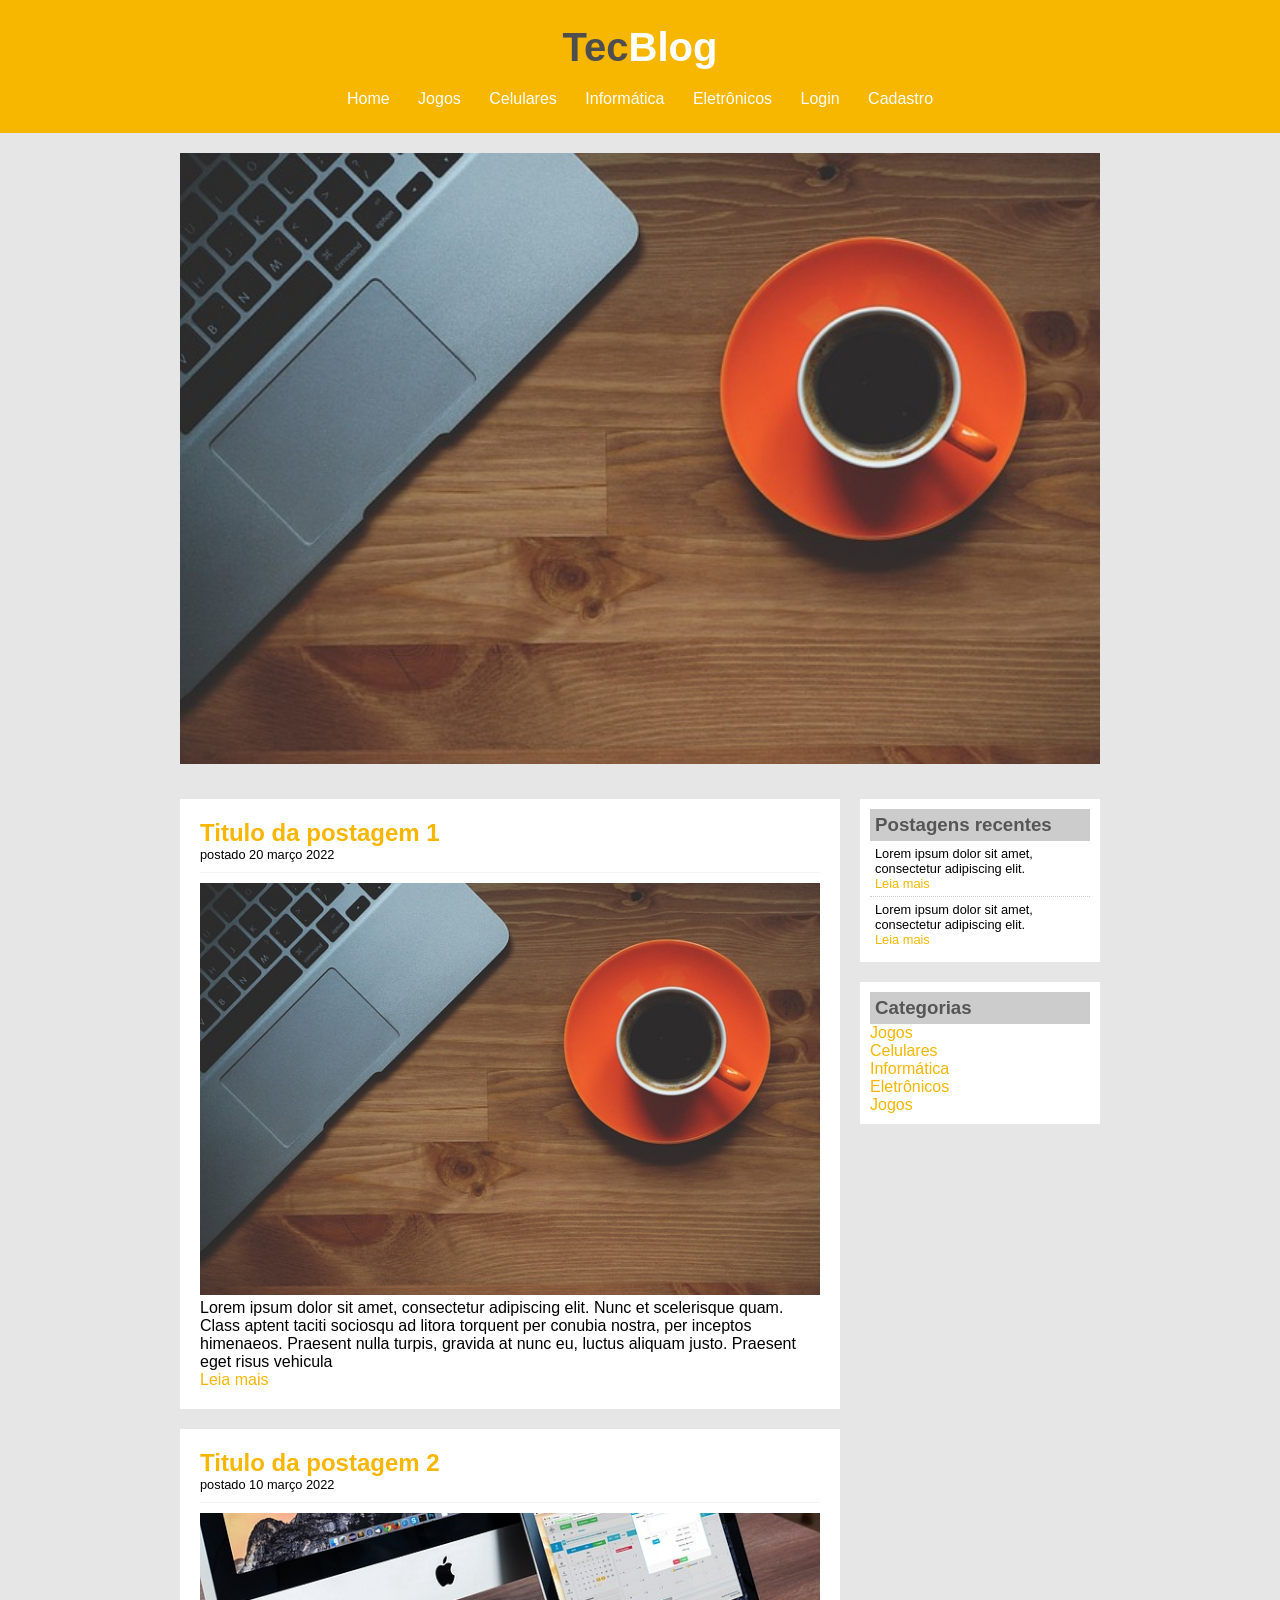
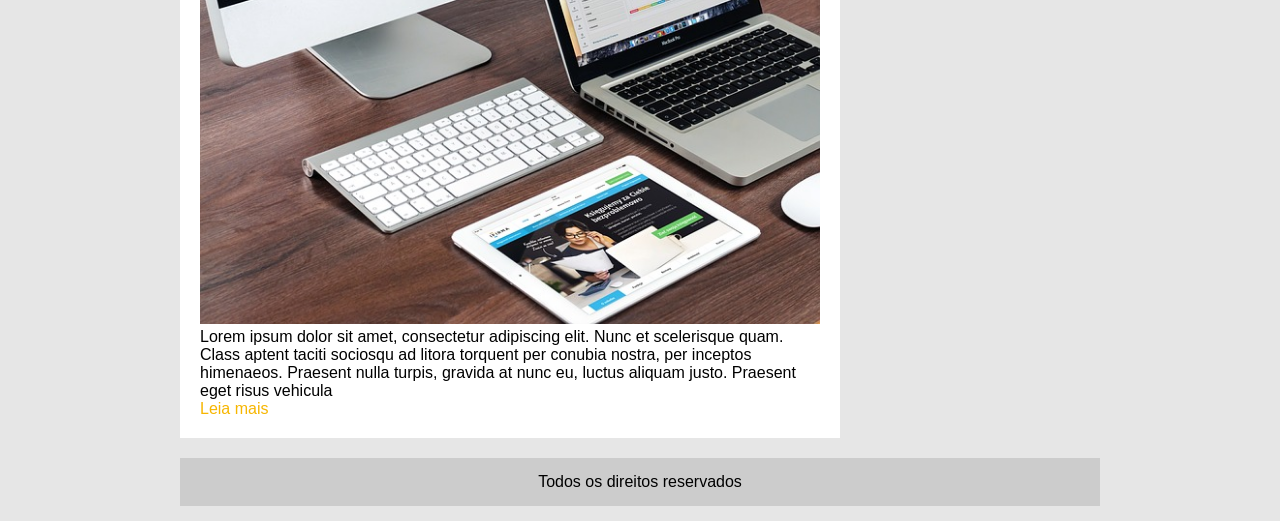
<file: index.html>
<!DOCTYPE html>
<html>
<head>
	<title>TecBlog - O seu Blog de tecnologia</title>
	<meta charset="utf-8">
	<link rel="stylesheet" type="text/css" href="css/estilo.css">
</head>
<body>

	<div id="area-cabecalho">
		
		<div id="area-logo">
        <h1>Tec<span class="branco">Blog</span></h1>
</div>

<div id="usuario-area">

<span id="usuario-logado" onclick="abrirMenu()"></span>

<div id="menu-usuario">
<button onclick="logout()">Logout</button>
</div>

</div>
		<div id="area-menu">
			<a href="index.html">Home</a>
			<a href="jogos.html">Jogos</a>
			<a href="celulares.html">Celulares</a>
			<a href="informatica.html">Informática</a>
			<a href="eletronicos.html">Eletrônicos</a>
			<a href="login.html">Login</a>
            <a href="cadastro.html">Cadastro</a>
		</div>

	</div>
<div class="carousel">
  <img class="slide" src="imagens/imagem1.jpg">
  <img class="slide" src="imagens/imagem2.jpg">
  <img class="slide" src="imagens/imagem3.jpg">
</div>

	<div id="area-principal">

		<div id="area-postagens">
			
			<!-- abertura postagem -->
			<div class="postagem">
				<h2>Titulo da postagem 1</h2>
				<span class="data-postagem">postado 20 março 2022</span>
				<img width="620px" src="imagens/imagem1.jpg">
				<p>
					Lorem ipsum dolor sit amet, consectetur adipiscing elit. Nunc et scelerisque quam. Class aptent taciti sociosqu ad litora torquent per conubia nostra, per inceptos himenaeos. Praesent nulla turpis, gravida at nunc eu, luctus aliquam justo. Praesent eget risus vehicula
				</p>
				<a href="">Leia mais</a>
			</div><!--// fechamento postagem -->

			<!-- abertura postagem -->
			<div class="postagem">
				<h2>Titulo da postagem 2</h2>
				<span class="data-postagem">postado 10 março 2022</span>
				<img width="620px" src="imagens/imagem2.jpg">
				<p>
					Lorem ipsum dolor sit amet, consectetur adipiscing elit. Nunc et scelerisque quam. Class aptent taciti sociosqu ad litora torquent per conubia nostra, per inceptos himenaeos. Praesent nulla turpis, gravida at nunc eu, luctus aliquam justo. Praesent eget risus vehicula
				</p>
				<a href="">Leia mais</a>
			</div><!--// fechamento postagem -->

		</div>
		<div id="area-lateral">
			

			<div class="conteudo-lateral">
				<h3>Postagens recentes</h3>
				
				<div class="postagem-lateral">
					<p>Lorem ipsum dolor sit amet, consectetur adipiscing elit.</p>
					<a href="">Leia mais</a>
				</div>

				<div class="postagem-lateral" style="border-bottom: none;">
					<p>Lorem ipsum dolor sit amet, consectetur adipiscing elit.</p>
					<a href="">Leia mais</a>
				</div>

			</div>

			<div class="conteudo-lateral">
				<h3>Categorias</h3>
				
				<a href="">Jogos</a><br>
				<a href="">Celulares</a><br>
				<a href="">Informática</a><br>
				<a href="">Eletrônicos</a><br>
				<a href="">Jogos</a><br>

			</div>


		</div>

		<div id="rodape">
			Todos os direitos reservados
		</div>

	</div>
<script src="script.js"></script>
<script>

let usuario = JSON.parse(localStorage.getItem("usuario"))
let logado = localStorage.getItem("logado")

if(logado === "true" && usuario){

document.getElementById("usuario-logado").innerText =
usuario.nome

}

function abrirMenu(){

let menu = document.getElementById("menu-usuario")

if(menu.style.display === "block"){

menu.style.display = "none"

}else{

menu.style.display = "block"

}

}

function logout(){

localStorage.removeItem("logado")

window.location.href = "index.html"

}

</script>
</body>
</html>
</file>
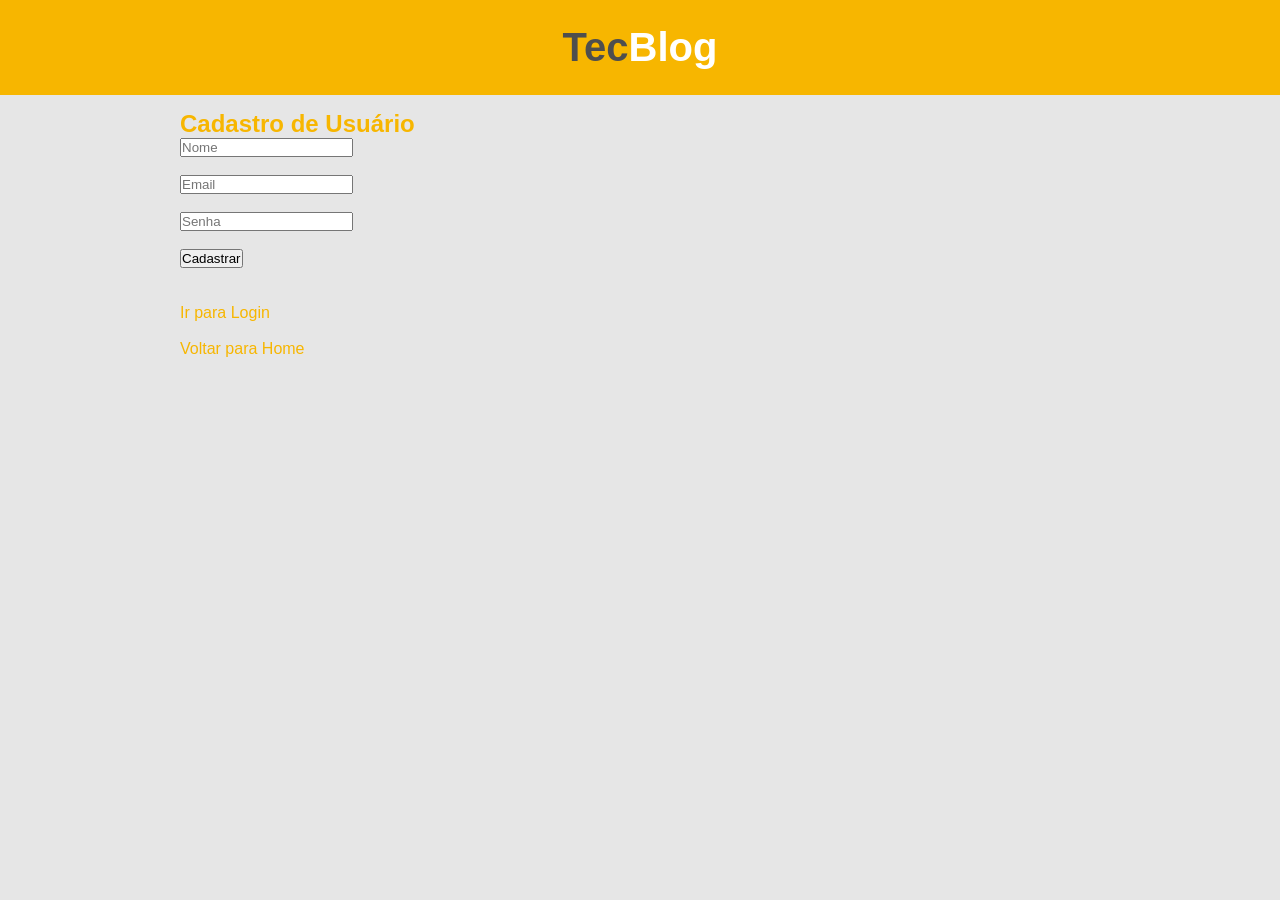
<file: cadastro.html>
<!DOCTYPE html>
<html>

<head>
<meta charset="utf-8">
<title>Cadastro</title>
<link rel="stylesheet" href="css/estilo.css">
</head>

<body>

<div id="area-cabecalho">

<div id="area-logo">
<h1>Tec<span class="branco">Blog</span></h1>
</div>

</div>

<div id="area-principal">

<h2>Cadastro de Usuário</h2>

<form onsubmit="cadastrar(event)">

<input type="text" id="nome" placeholder="Nome" required><br><br>

<input type="email" id="email" placeholder="Email" required><br><br>

<input type="password" id="senha" placeholder="Senha" required><br><br>

<button type="submit">Cadastrar</button>

</form>

<br>

<p id="mensagem"></p>

<br>

<a href="login.html">Ir para Login</a><br><br>

<a href="index.html">Voltar para Home</a>

</div>

<script>

function cadastrar(event){

event.preventDefault()

let nome = document.getElementById("nome").value
let email = document.getElementById("email").value
let senha = document.getElementById("senha").value

let usuario = {
nome: nome,
email: email,
senha: senha
}

localStorage.setItem("usuario", JSON.stringify(usuario))

document.getElementById("mensagem").innerText =
"Cadastro realizado com sucesso!"

}

</script>

</body>

</html>
</file>
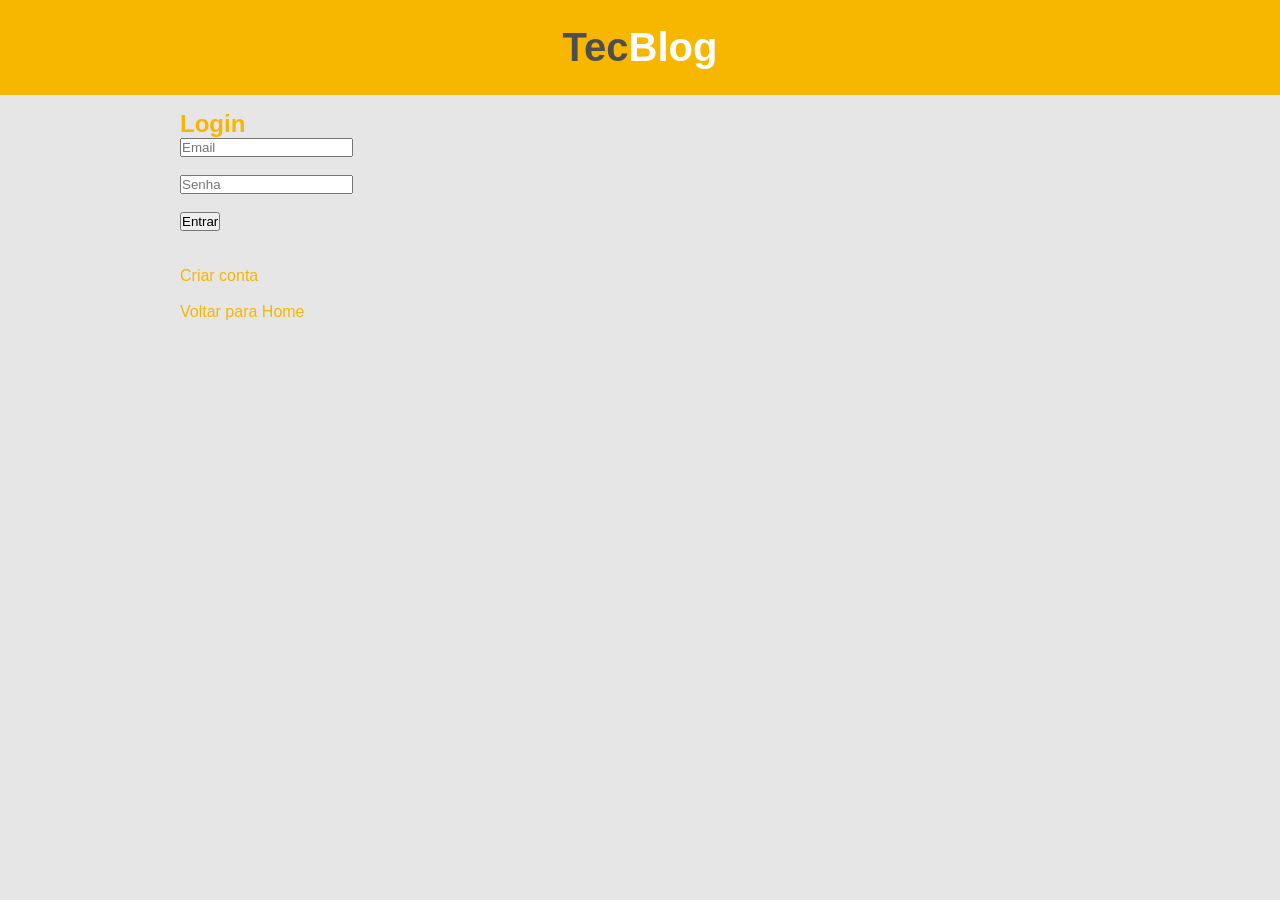
<file: login.html>
<!DOCTYPE html>
<html>

<head>
<meta charset="utf-8">
<title>Login</title>
<link rel="stylesheet" href="css/estilo.css">
</head>

<body>

<div id="area-cabecalho">

<div id="area-logo">
<h1>Tec<span class="branco">Blog</span></h1>
</div>

</div>

<div id="area-principal">

<h2>Login</h2>

<form onsubmit="login(event)">

<input type="email" id="email" placeholder="Email" required><br><br>

<input type="password" id="senha" placeholder="Senha" required><br><br>

<button type="submit">Entrar</button>

</form>

<br>

<p id="mensagem"></p>

<br>

<a href="cadastro.html">Criar conta</a><br><br>

<a href="index.html">Voltar para Home</a>

</div>

<script>

function login(event){

event.preventDefault()

let email = document.getElementById("email").value
let senha = document.getElementById("senha").value

let usuario = JSON.parse(localStorage.getItem("usuario"))

if(usuario && email === usuario.email && senha === usuario.senha){

localStorage.setItem("logado","true")

window.location.href = "index.html"

}else{

document.getElementById("mensagem").innerText =
"Email ou senha incorretos"

}

}

</script>

</body>

</html>
</file>
<file: css/estilo.css>
/*Limpar formatações padrão*/
* {
	margin: 0;
	padding: 0;
}

body {
	font-size: 1em;
	font-family: "Trebuchet MS", Helvetica, sans-serif;
	background: #e6e6e6;
}

/*
**** Layout ****
*/
#area-cabecalho {
	background-color: #f7b600;
	padding: 15px;
	text-align: center;
}

#area-logo, #area-menu {
	padding: 10px;
}

#area-principal {
	width: 920px;
	margin: 0 auto;
	padding: 15px;
}

#area-postagens {
	width: 660px;
	float: left;
}

#area-lateral {
	width: 240px;
	float: right;
}

.postagem{
	padding: 20px;
	margin-bottom: 20px;
	background: white;
}

.conteudo-lateral {
	background: white;
	padding: 10px;
	margin-bottom: 20px;
}

.postagem-lateral {
	font-size: 0.8em;
	padding: 5px;
	border-bottom: 1px dotted #CCC;
}

#rodape {
	clear: both;
	text-align: center;
	padding: 15px;
	background: #CCC;
}

/*
**** Formatação do menu ****
*/
a {
	text-decoration: none;	
}

a:link, a:visited {
	color: #f7b600;
}

a:hover {
	text-decoration: underline;
}

#area-cabecalho a:link, #area-cabecalho a:visited {
	color: #FFF;
	padding: 8px 12px;
}

#area-cabecalho a:hover {
	color: #f7b600;
	background: #FFF;
	text-decoration: none;
}

/*
**** Formatações em geral ****
*/
h1 {
	color: #4e4e4e;
	font-size: 2.5em;
}

h2 {
	color: #f7b600;
}

h3 {
	color: #565656;
	background: #CCC;
	padding: 5px;
}

.branco{
	color: white;
}

.data-postagem {
	font-size: 0.8em;
	border-bottom: 1px solid #f4f4f4;
	padding-bottom: 10px;
	margin-bottom: 10px;
	display: block;
}
.carousel {
    width: 920px;
    margin: 20px auto;
    overflow: hidden;
}

.slide {
    width: 100%;
    display: none;
}
@media (max-width: 768px){

#area-principal{
width: 100%;
}

#area-postagens{
width: 100%;
float: none;
}

#area-lateral{
width: 100%;
float: none;
}

.carousel{
width: 100%;
}

}
#usuario-area{
position:absolute;
top:20px;
right:30px;
}

#usuario-logado{
color:white;
cursor:pointer;
font-weight:bold;
}

#menu-usuario{
display:none;
background:white;
border:1px solid #ccc;
padding:10px;
margin-top:5px;
}

#menu-usuario button{
background:#f7b600;
border:none;
padding:5px 10px;
cursor:pointer;
}
</file>
